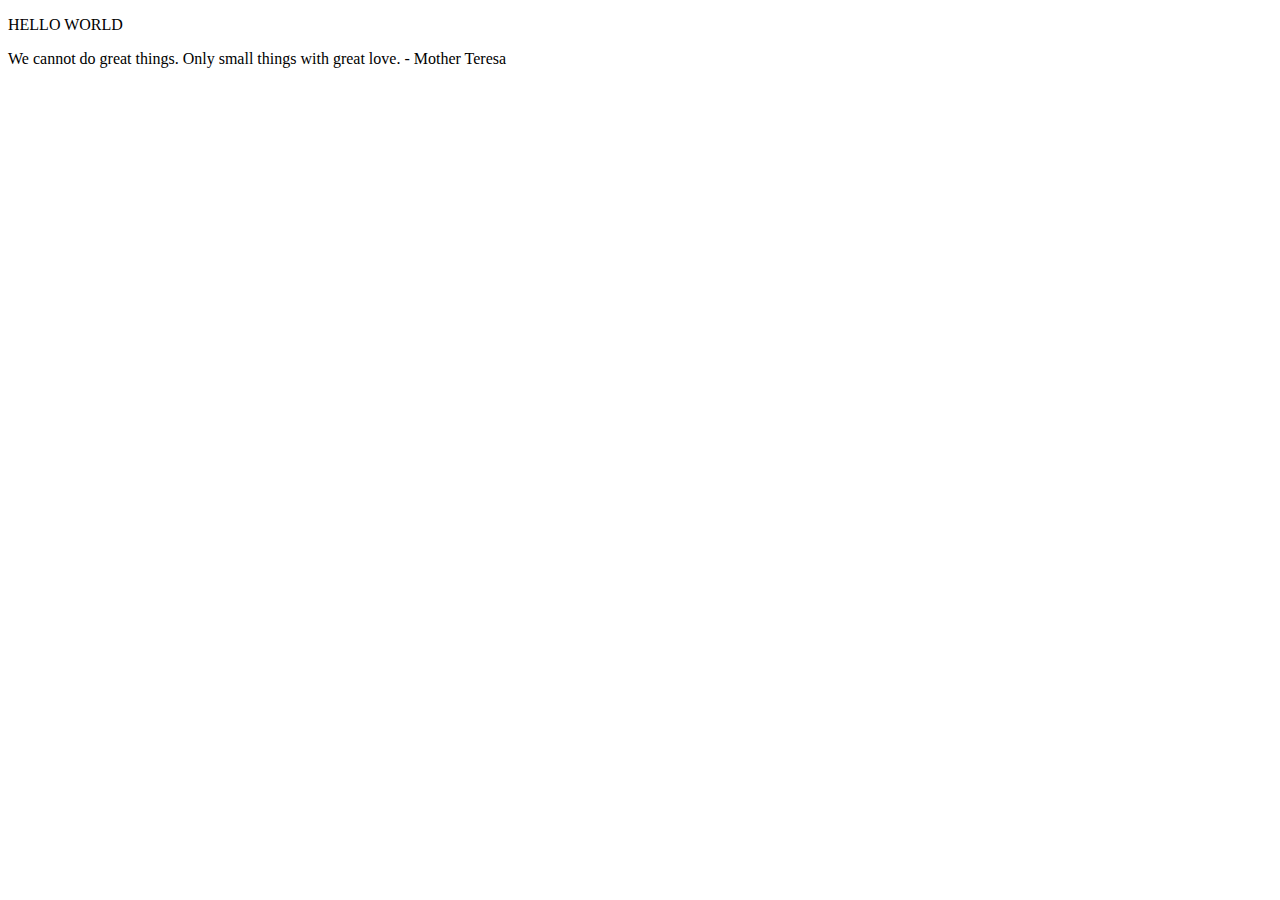
<file: project1/index.html>
<!DOCTYPE html>
<html lang="en-us"></html>
<html>
<head>
<title>Home - Caley Croft</title>
</head>
<body>
<p>HELLO WORLD</p>
<p>We cannot do great things. Only small things with great love. - Mother Teresa</p>
</body>
</html>
</html>
</file>
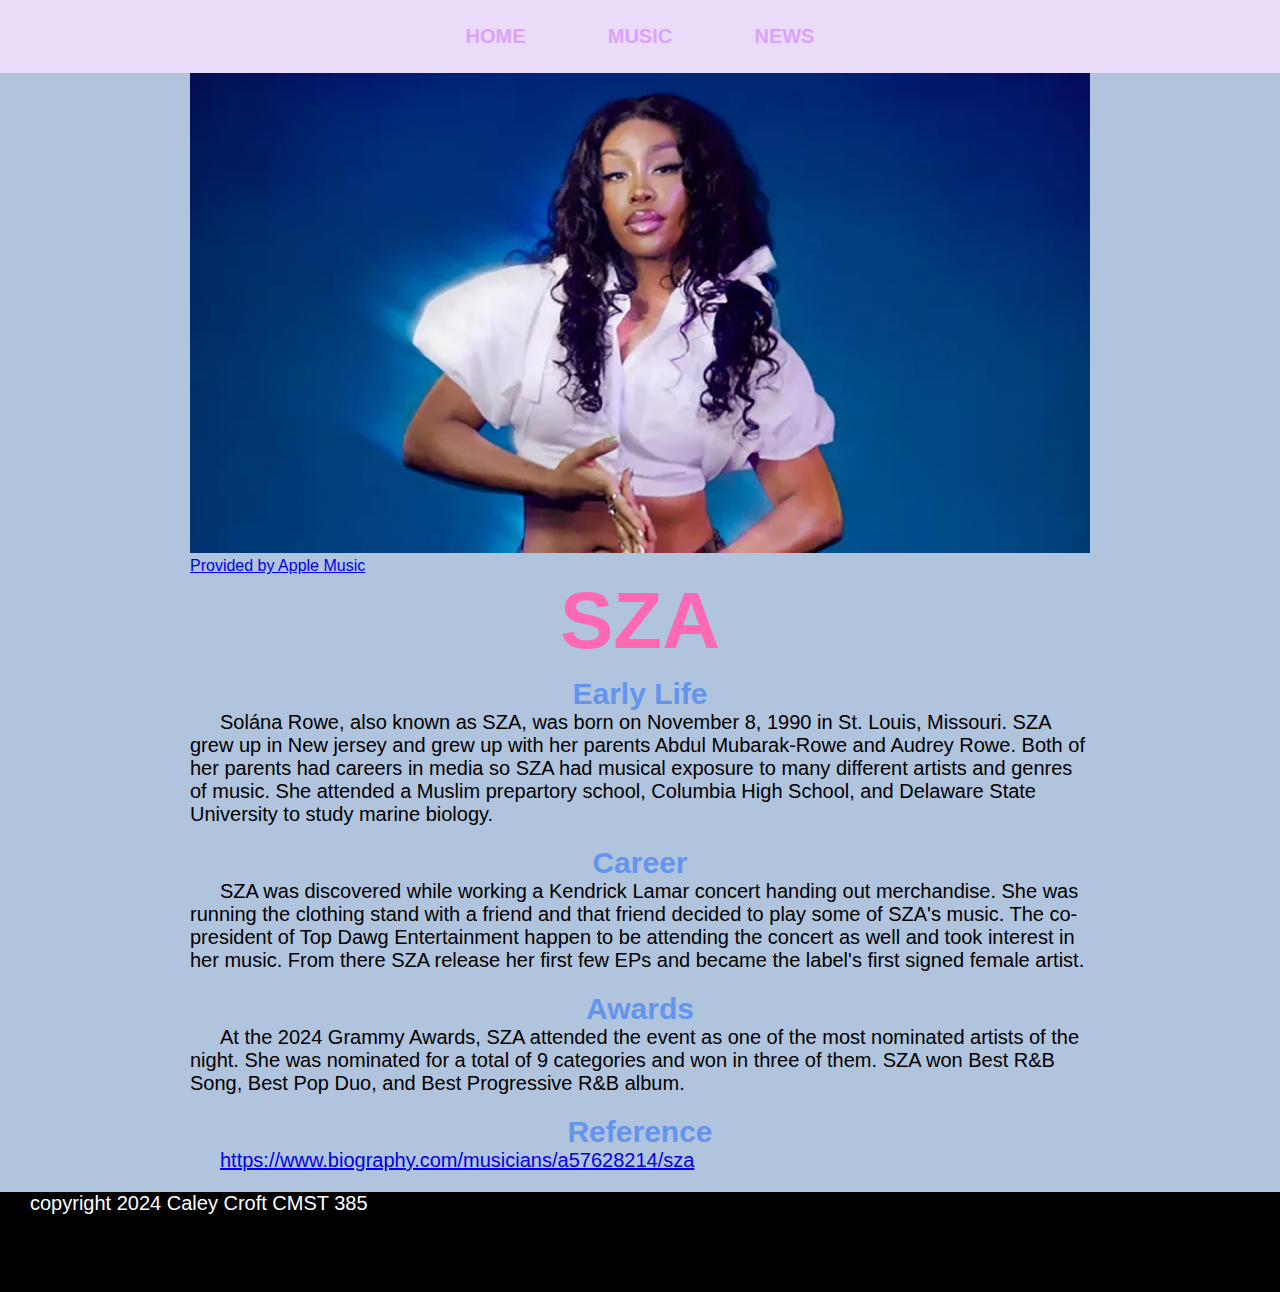
<file: project3/index.html>
<!doctype html>
<html>
<head>
<meta charset="utf-8">
<link rel="stylesheet" href="style.css">
<title>SZA Project 2</title>
</head>
<body style="background-color:lightsteelblue;">
<div class ="header">
	<ul>
		<li><a href="index.html">Home</a></li>
		<li><a href="music.html">Music</a></li>
		<li><a href="news.html">News</a></li>
    </ul>
</div>
<div class="wrapper">
<figure>
	<img src="imgs/img-sza-feature-project2.jpg" width="100%" alt="SZA"/>
	<figcaption><a href="https://www.digitalmusicnews.com/2024/01/30/apple-music-live-tees-up-sza/">Provided by Apple Music</a></figcaption>
</figure>
	<h1>SZA</h1>
		<h2>Early Life</h2>
			<p>Solána Rowe, also known as SZA, was born on November 8, 1990 in St. Louis, Missouri. SZA grew up in New jersey and grew up with her parents Abdul Mubarak-Rowe and Audrey Rowe. Both of her parents had careers in media so SZA had musical exposure to many different artists and genres of music. She attended a Muslim prepartory school, Columbia High School, and Delaware State University to study marine biology.</p>
		<h2>Career</h2>
			<p>SZA was discovered while working a Kendrick Lamar concert handing out merchandise. She was running the clothing stand with a friend and that friend decided to play some of SZA's music. The co-president of Top Dawg Entertainment happen to be attending the concert as well and took interest in her music. From there SZA release her first few EPs and became the label's first signed female artist.</p>
		<h2>Awards</h2>
			<p>At the 2024 Grammy Awards, SZA attended the event as one of the most nominated artists of the night. She was nominated for a total of 9 categories and won in three of them. SZA won Best R&B Song, Best Pop Duo, and Best Progressive R&B album.</p>
	<h2>Reference</h2>
	<p><a href="https://www.biography.com/musicians/a57628214/sza">https://www.biography.com/musicians/a57628214/sza</a></p></div>
	<div id="container">
	<div id="main">
	</div></div>
<footer id="footer">
	<p><span class="footertext">copyright 2024 Caley Croft CMST 385</span></p>
</footer>
</body> 
</html>
</file>
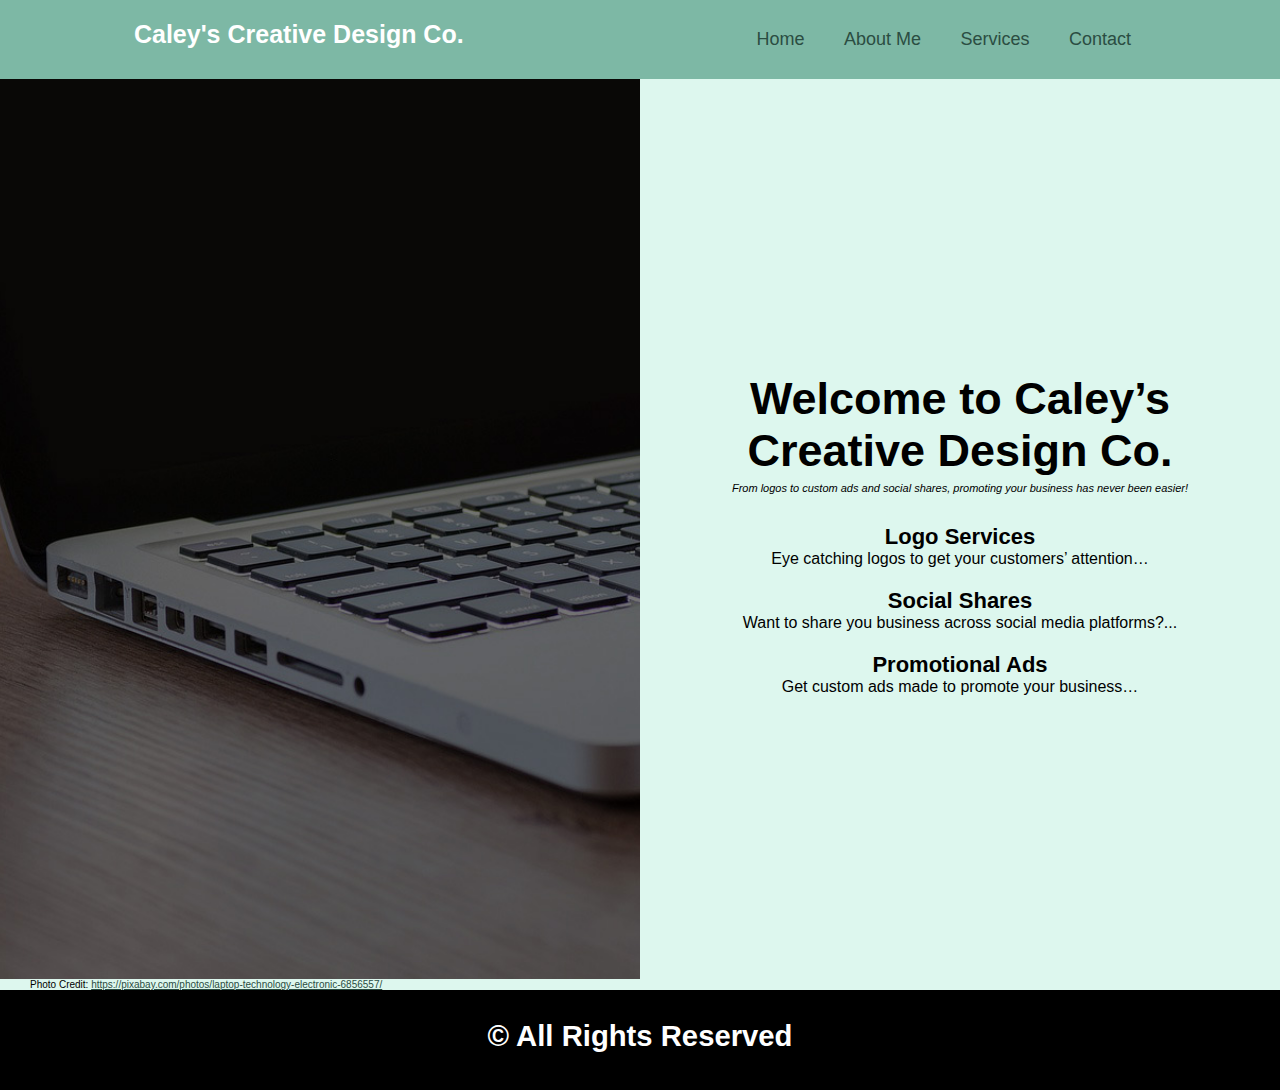
<file: project4/index.html>
<!DOCTYPE html>
<html lang="en-us">
<head>
<meta charset="utf-8">
<link rel="stylesheet" href="css/style.css">
<title>Home</title>
</head>
<body style="background-color: #DDF7EE;">
    <header>
        <div class="logo">
            <h2>Caley's Creative Design Co.</h2>
        </div>

        <nav>
            <ul>
                <li><a href="index.html">Home</a></li>
                <li><a href="about-me.html">About Me</a></li>
                <li><a href="services.html">Services</a></li>
                <li><a href="contact.html">Contact</a></li>
            </ul>
        </nav>
    </header>

    <div class="container">
        <div class="left">
            <a href="imgs/laptop.jpg"><img src="imgs/laptop.jpg" alt="laptop"></a>
            <p class="index-img-cap">Photo Credit: <a href="https://pixabay.com/photos/laptop-technology-electronic-6856557/">https://pixabay.com/photos/laptop-technology-electronic-6856557/</a></p>

        </div>
        <div class="right">
            <h1>Welcome to Caley’s Creative Design Co.</h1>
            <h2 class="slogan"><i>From logos to custom ads and social shares, promoting your business has never been easier!</i></h2>
            <h3 class="index">Logo Services</h3>
            <p class="center-text">
                Eye catching logos to get your customers’ attention…
            </p>
            <h3 class="index">Social Shares</h3>
            <p class="center-text">
                Want to share you business across social media platforms?...
            </p>
            <h3 class="index">Promotional Ads</h3>
            <p class="center-text">
                Get custom ads made to promote your business…</p>
        </div>
    </div>

    <div id="container">
        <div id="main">

        </div>
    </div>

    <footer id="footer">
        <h3>&copy; All Rights Reserved</h3>
    </footer>
</body>
</html>
</file>
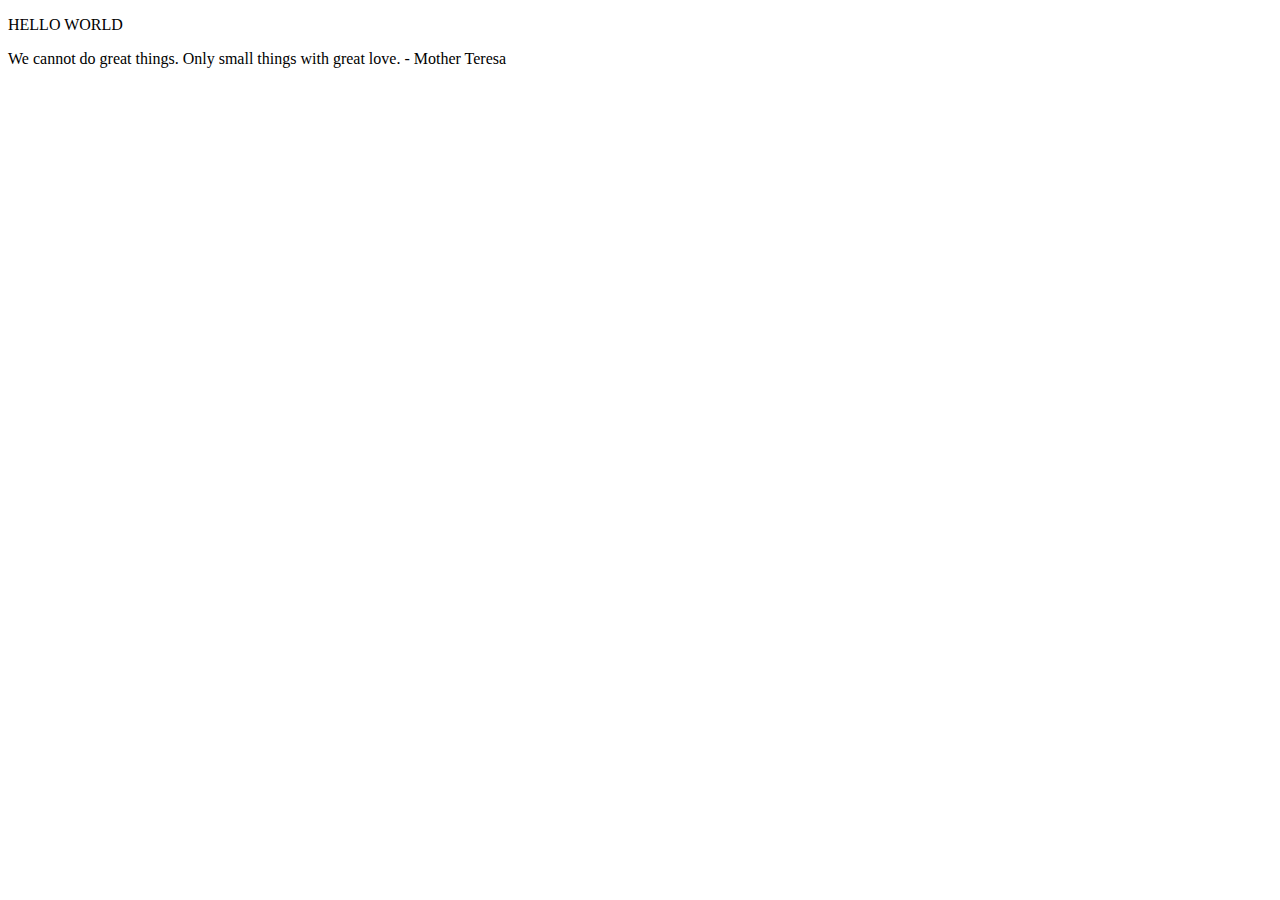
<file: .github/workflows/index.html>
<!DOCTYPE html>
<html>
<head>
<title>Home - Caley Croft</title>
</head>
<body>
<p>HELLO WORLD</p>
<p>We cannot do great things. Only small things with great love. - Mother Teresa</p>
</body>
</html>
</file>
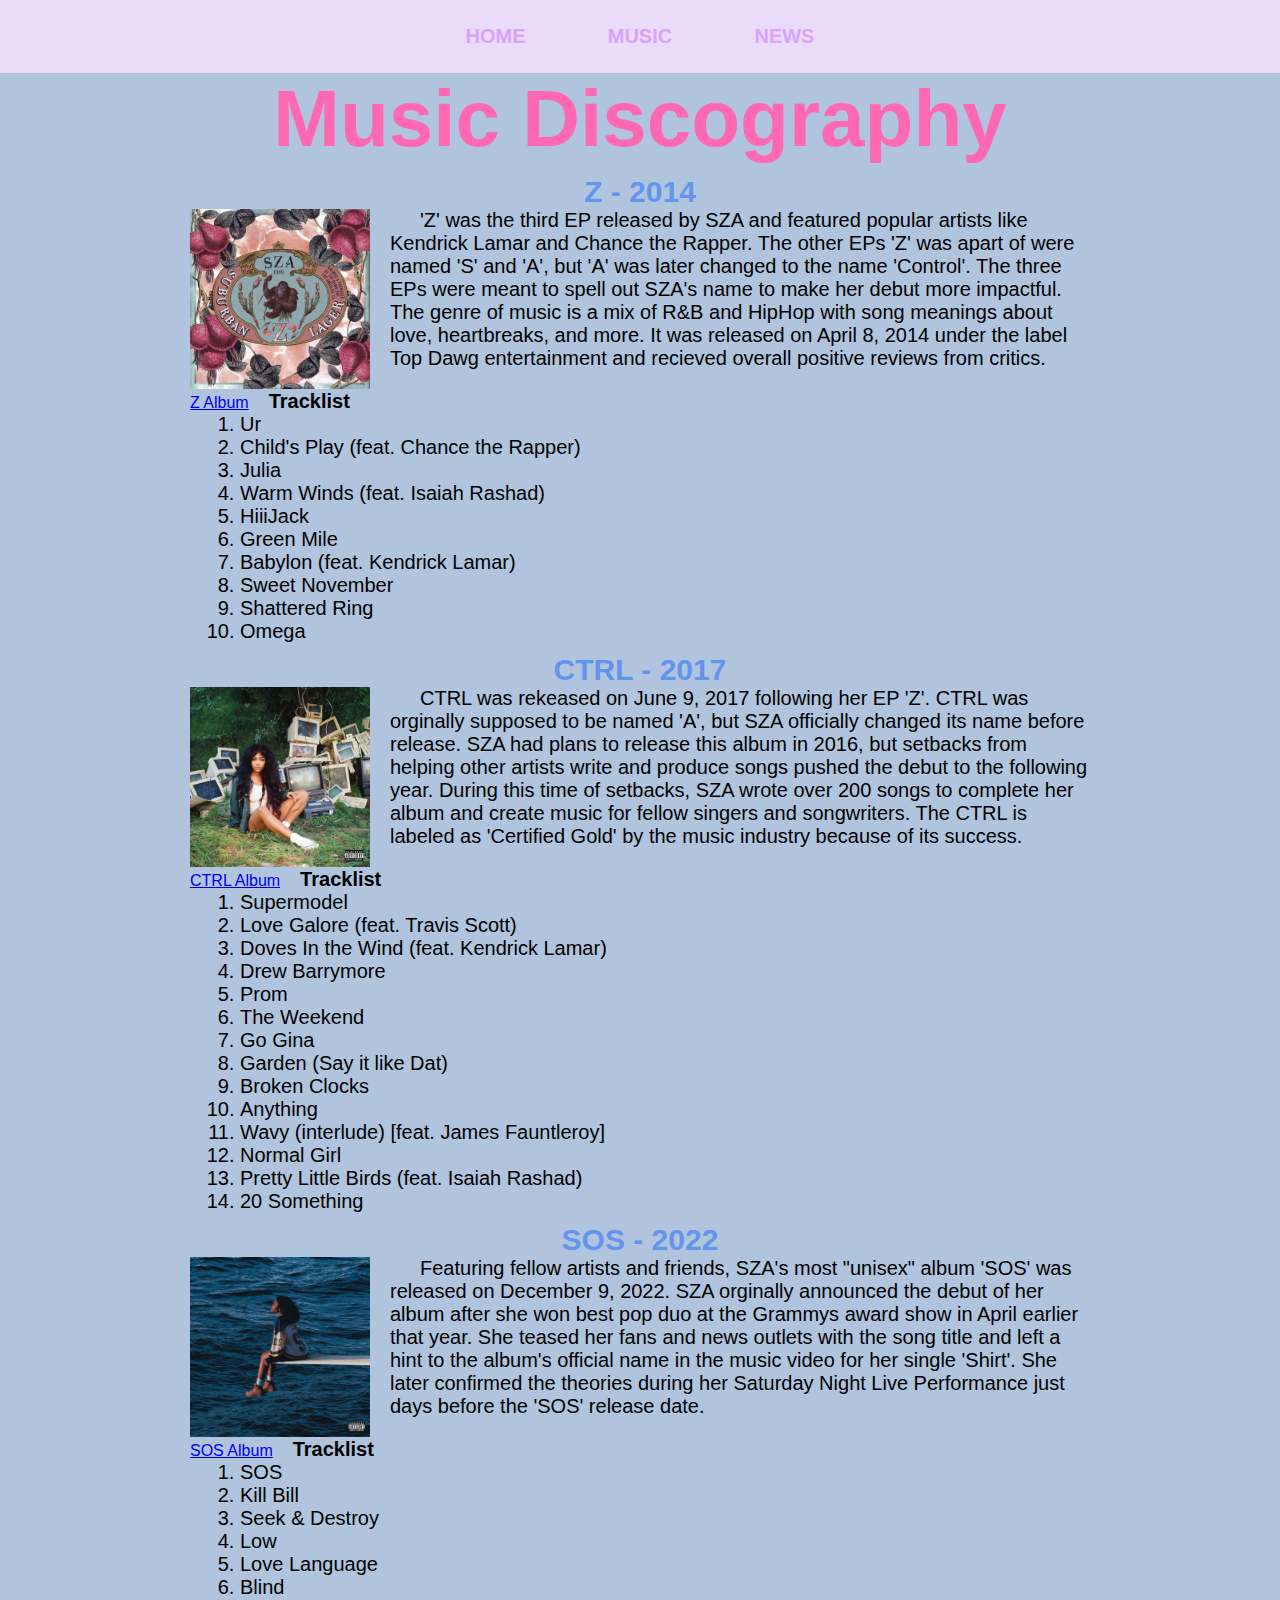
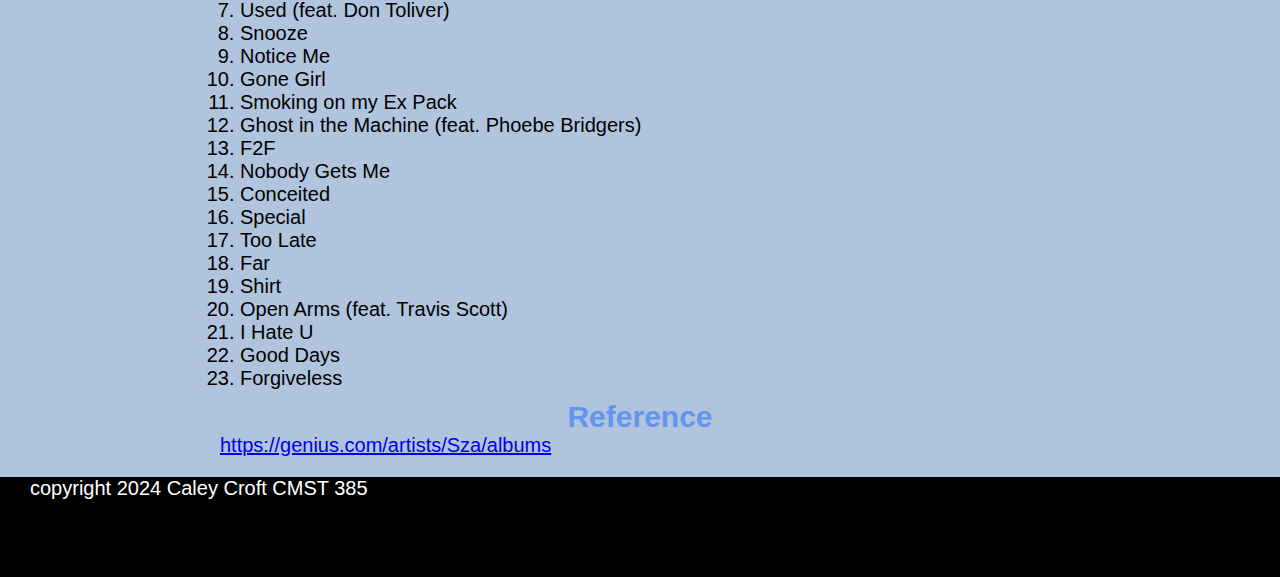
<file: project3/music.html>
<!doctype html>
<html lang="en-us">
<head>
<meta charset="utf-8">
<link rel="stylesheet" href="style.css">
<title>SZA - Project 3</title>
</head>
<body style="background-color:lightsteelblue;">
<div class ="header">
	<ul>
		<li><a href="index.html">Home</a></li>
		<li><a href="music.html">Music</a></li>
		<li><a href="news.html">News</a></li>
    </ul>
</div>
<div class="wrapper">
	<h1>Music Discography</h1>
		<h2>Z - 2014</h2>
	<figure>
		  <img src="imgs/z-album.jpg" width="180" height="180" alt="z album cover" class="float">
		<figcaption class="floatcaption" ><a href="https://pin.it/khDxWO7OB">Z Album</a></figcaption>
	</figure>
  <p>'Z' was the third EP released by SZA and featured popular artists like Kendrick Lamar and Chance the Rapper. The other EPs 'Z' was apart of were named 'S' and 'A', but 'A' was later changed to the name 'Control'. The three EPs were meant to spell out SZA's name to make her debut more impactful. The genre of music is a mix of R&B and HipHop with song meanings about love, heartbreaks, and more. It was released on April 8, 2014 under the label Top Dawg entertainment and recieved overall positive reviews from critics.  </p>
			<h3>Tracklist</h3>
				<ol>
					<li>Ur</li>
					<li>Child's Play (feat. Chance the Rapper)</li>
					<li>Julia</li>
					<li>Warm Winds (feat. Isaiah Rashad)</li>
					<li>HiiiJack</li>
					<li>Green Mile</li>
					<li>Babylon (feat. Kendrick Lamar)</li>
					<li>Sweet November</li>
					<li>Shattered Ring</li>
					<li>Omega</li>
	</ol>
		<h2>CTRL - 2017</h2>
	<figure>
		<img src="imgs/ctrl-album.jpg" width="180" height="180" alt="ctrl album cover" class="float">
		<figcaption class="floatcaption" ><a href="https://pin.it/4CjUvqekX">CTRL Album</a></figcaption>
	</figure>
  <p>CTRL was rekeased on June 9, 2017 following her EP 'Z'. CTRL was orginally supposed to be named 'A', but SZA officially changed its name before release. SZA had plans to release this album in 2016, but setbacks from helping other artists write and produce songs pushed the debut to the following year. During this time of setbacks, SZA wrote over 200 songs to complete her album and create music for fellow singers and songwriters. The CTRL is labeled as 'Certified Gold' by the music industry because of its success.</p>
			<h3>Tracklist</h3>
				<ol>
					<li>Supermodel</li>
					<li>Love Galore (feat. Travis Scott)</li>
					<li>Doves In the Wind (feat. Kendrick Lamar)</li>
					<li>Drew Barrymore</li>
					<li>Prom</li>
					<li>The Weekend</li>
					<li>Go Gina</li>
					<li>Garden (Say it like Dat)</li>
					<li>Broken Clocks</li>
					<li>Anything</li>
					<li>Wavy (interlude) [feat. James Fauntleroy]</li>
					<li>Normal Girl</li>
					<li>Pretty Little Birds (feat. Isaiah Rashad)</li>
					<li>20 Something</li>
	</ol>
  		<h2>SOS - 2022</h2>
	<figure>
		<img src="imgs/sos-album.jpg" width="180" height="180" alt="ctrl album cover" class="float">
		<figcaption class="floatcaption" ><a href="https://pin.it/43bmUlvsT">SOS Album</a></figcaption>
	</figure>
			 <p>Featuring fellow artists and friends, SZA's most "unisex" album 'SOS' was released on December 9, 2022. SZA orginally announced the debut of her album after she won best pop duo at the Grammys award show in April earlier that year. She teased her fans and news outlets with the song title and left a hint to the album's official name in the music video for her single 'Shirt'. She later confirmed the theories during her Saturday Night Live Performance just days before the 'SOS' release date.</p>
			<h3>Tracklist</h3>
				<ol>
					<li>SOS</li>
					<li>Kill Bill</li>
					<li>Seek & Destroy</li>
					<li>Low</li>
					<li>Love Language</li>
					<li>Blind</li>
					<li>Used (feat. Don Toliver)</li>
					<li>Snooze</li>
					<li>Notice Me</li>
					<li>Gone Girl</li>
					<li>Smoking on my Ex Pack</li>
					<li>Ghost in the Machine (feat. Phoebe Bridgers)</li>
					<li>F2F</li>
					<li>Nobody Gets Me</li>
					<li>Conceited</li>
					<li>Special</li>
					<li>Too Late</li>
					<li>Far</li>
					<li>Shirt</li>
					<li>Open Arms (feat. Travis Scott)</li>
					<li>I Hate U</li>
					<li>Good Days</li>
					<li>Forgiveless</li>
	</ol>
	<h2>Reference</h2>
	<p><a href="https://genius.com/artists/Sza/albums">https://genius.com/artists/Sza/albums</a></p>
	</div>
	<div id="contaianer">
	<div id="main">
	</div>
</div>
	
<footer id="footer">
	<p><span class="footertext">copyright 2024 Caley Croft CMST 385</span></p>
</footer>
</body> 
</html>
</file>
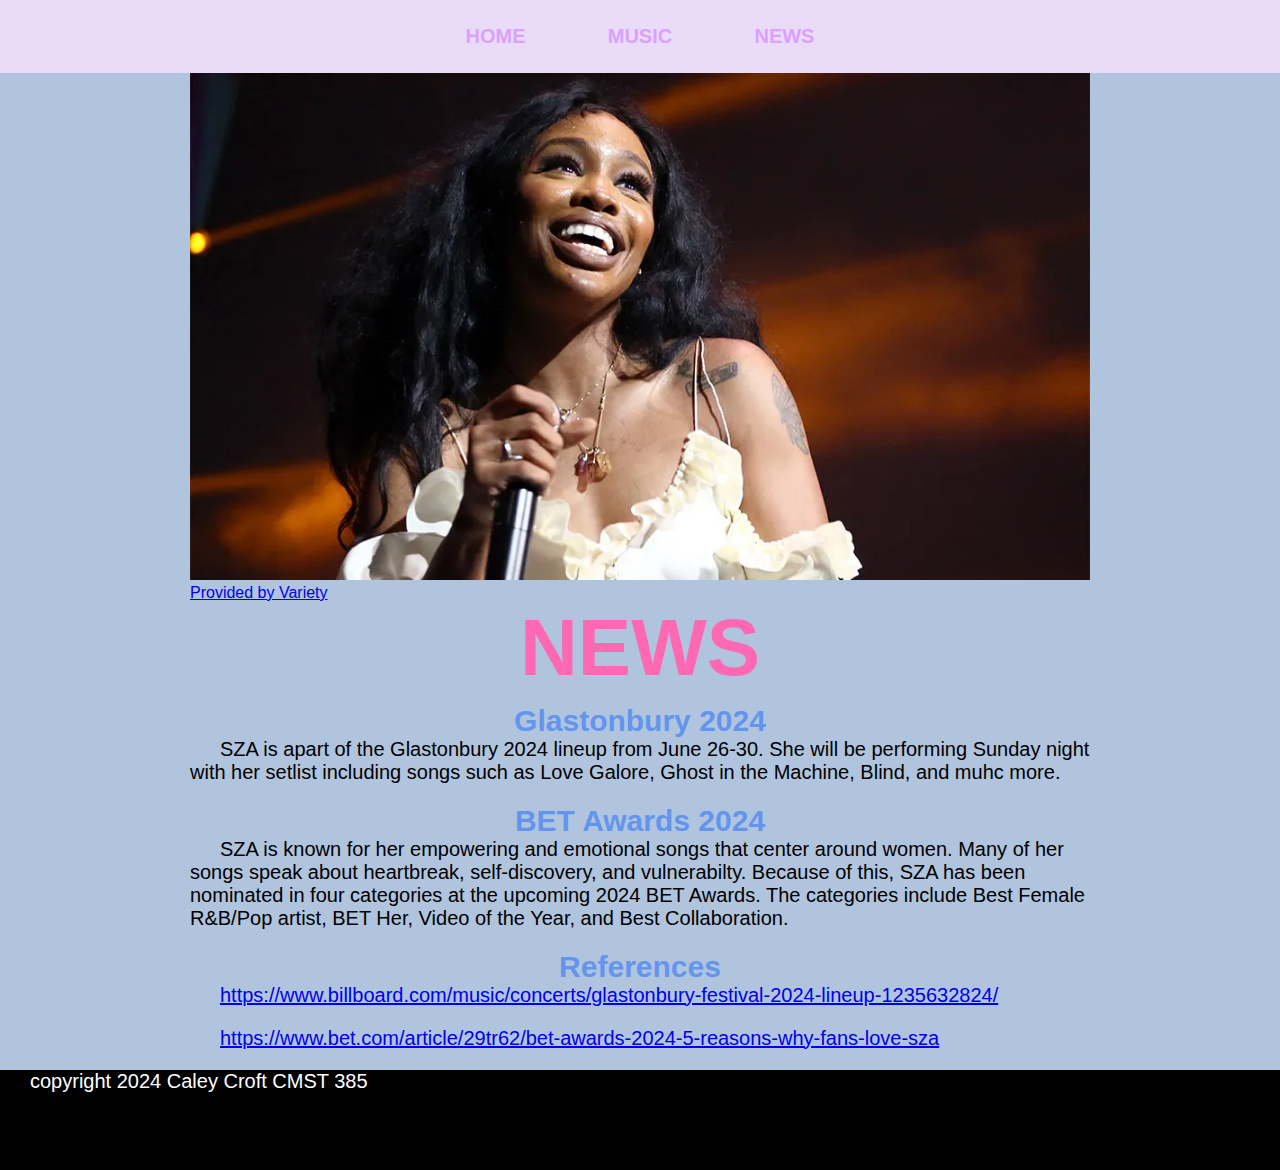
<file: project3/news.html>
<!doctype html>
<html>
<head>
<meta charset="utf-8">
<link rel="stylesheet" href="style.css">
<title>SZA - Project 3</title>
</head>
<body style="background-color:lightsteelblue;">
<div class ="header">
	<ul>
		<li><a href="index.html">Home</a></li>
		<li><a href="music.html">Music</a></li>
		<li><a href="news.html">News</a></li>
    </ul>
</div>
<div class="wrapper">
<figure>
	<a href="imgs/sza-performing.jpg"><img src="imgs/sza-performing.jpg" width="100%"alt="SZA smiling while holding a microphone"/></a>
	<figcaption><a href="https://variety.com/2018/music/news/sza-vocal-injury-chris-brown-bet-experience-1202855879/">Provided by Variety</a></figcaption>
</figure>
	<h1>NEWS</h1>
		<h2>Glastonbury 2024</h2>
			<p>SZA is apart of the Glastonbury 2024 lineup from June 26-30. She will be performing Sunday night with her setlist including songs such as Love Galore, Ghost in the Machine, Blind, and muhc more. </p>
		<h2>BET Awards 2024</h2>
			<p>SZA is known for her empowering and emotional songs that center around women. Many of her songs speak about heartbreak, self-discovery, and vulnerabilty. Because of this, SZA has been nominated in four categories at the upcoming 2024 BET Awards. The categories include Best Female R&B/Pop artist, BET Her, Video of the Year, and Best Collaboration. </p>
	<h2>References</h2>
	<p><a href="https://www.billboard.com/music/concerts/glastonbury-festival-2024-lineup-1235632824/">https://www.billboard.com/music/concerts/glastonbury-festival-2024-lineup-1235632824/</a>
	</p>
	<p><a href="https://www.bet.com/article/29tr62/bet-awards-2024-5-reasons-why-fans-love-sza">https://www.bet.com/article/29tr62/bet-awards-2024-5-reasons-why-fans-love-sza</a></p>
</div>
<div id="container">
	<div id="main">
	</div>
</div>
	
<footer id="footer">
	<p><span class="footertext">copyright 2024 Caley Croft CMST 385</span></p>
</footer>
</body> 
</html>
</file>
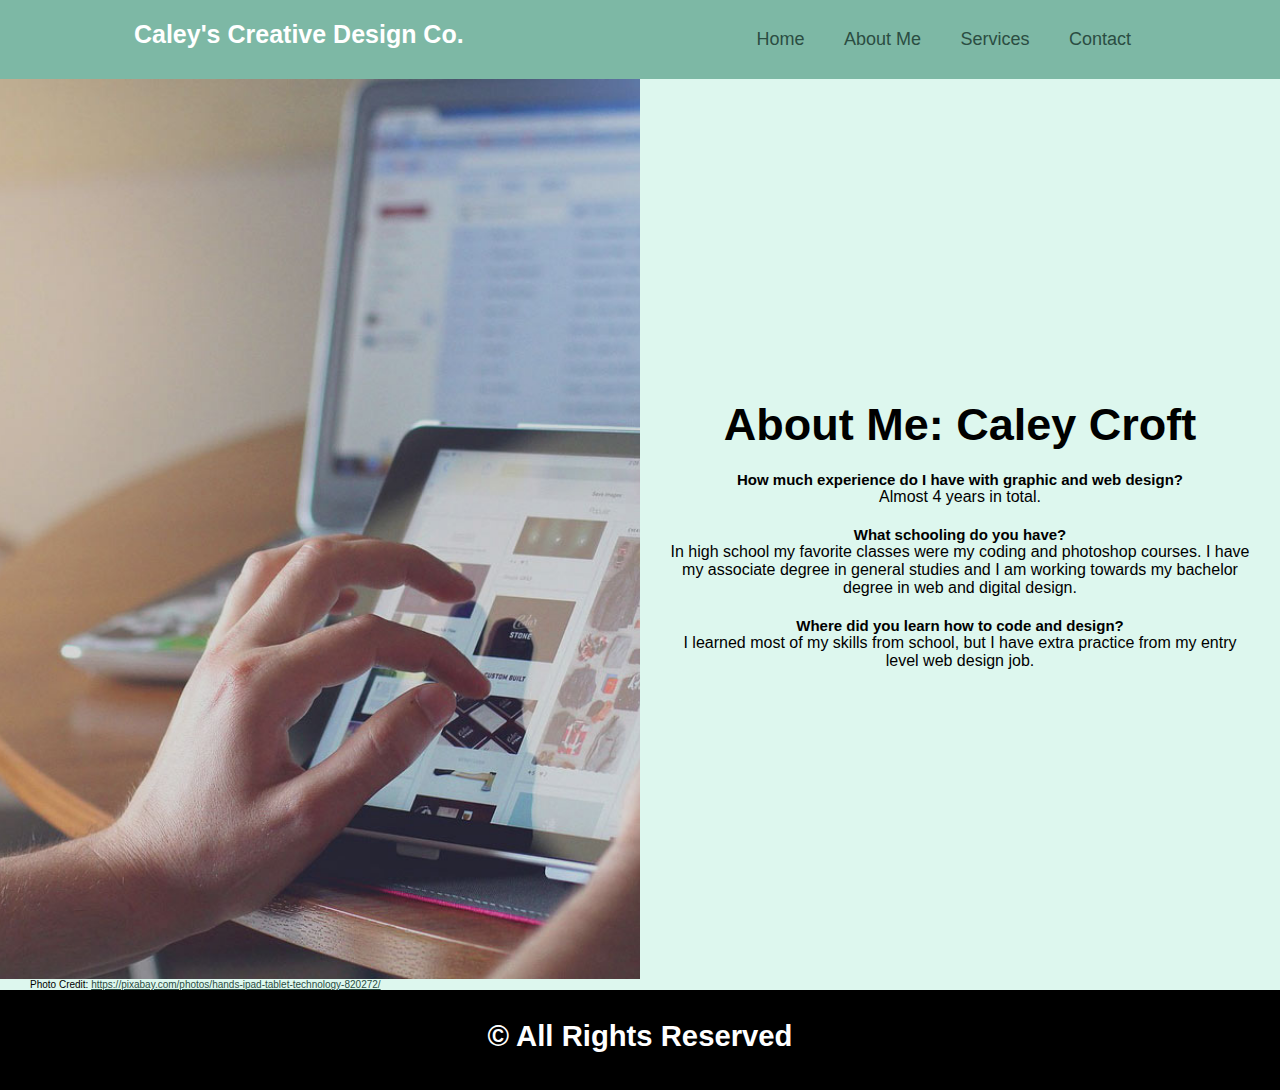
<file: project4/about-me.html>
<!DOCTYPE html>
<html lang="en-us">
<head>
<meta charset="utf-8">
<link rel="stylesheet" href="css/style.css">
<title>About Me</title>
</head>
<body style="background-color: #DDF7EE;">
    <header>
        <div class="logo">
            <h2>Caley's Creative Design Co.</h2>
        </div>

        <nav>
            <ul>
                <li><a href="index.html">Home</a></li>
                <li><a href="about-me.html">About Me</a></li>
                <li><a href="services.html">Services</a></li>
                <li><a href="contact.html">Contact</a></li>
            </ul>
        </nav>
    </header>

    <div class="container">
        <div class="left">
            <a href="imgs/tablet.jpg"><img src="imgs/tablet.jpg" alt="hands holding tablet"></a>
            <p class="index-img-cap">Photo Credit: <a href="https://pixabay.com/photos/hands-ipad-tablet-technology-820272/">https://pixabay.com/photos/hands-ipad-tablet-technology-820272/</a></p>
        </div>
        <div class="right">
            <h1>About Me: Caley Croft</h1>
            <h3 class="questions">How much experience do I have with graphic and web design?</h3>
            <p class="center-text">
                Almost 4 years in total.
            </p>
            <h3 class="questions">What schooling do you have?</h3>
            <p class="center-text">
                In high school my favorite classes were my coding and photoshop courses. I have my associate degree in general studies and I am working towards my bachelor degree in web and digital design.
            </p>
            <h3 class="questions">Where did you learn how to code and design?</h3>
            <p class="center-text">
                I learned most of my skills from school, but I have extra practice from my entry level web design job.</p>
        </div>
    </div>

    <div id="container">
        <div id="main">

        </div>
    </div>

    <footer id="footer">
        <h3>&copy; All Rights Reserved</h3>
    </footer>
</body>
</html>
</file>
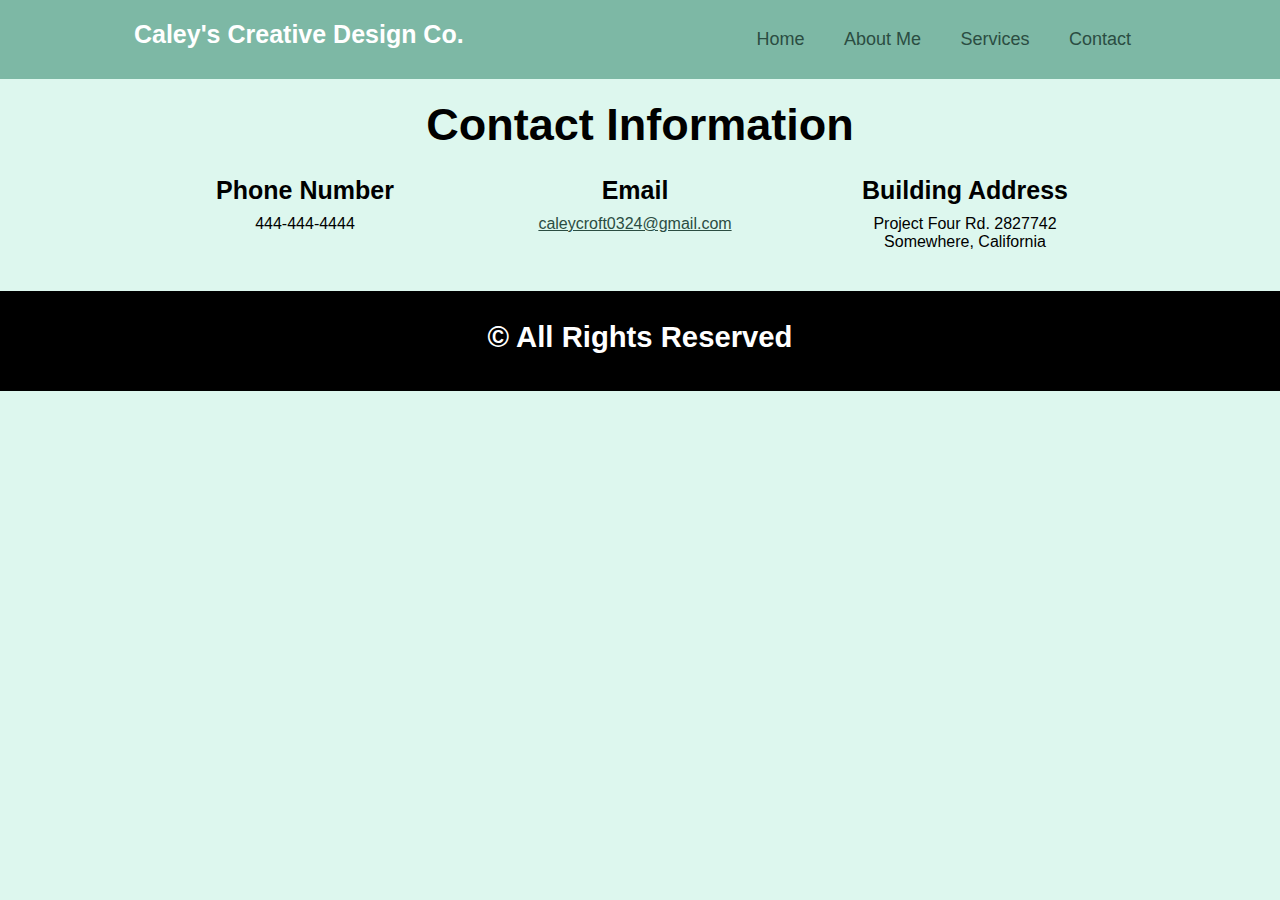
<file: project4/contact.html>
<!DOCTYPE html>
<html lang="en-us">
<head>
<meta charset="utf-8">
<link rel="stylesheet" href="css/style.css">
<title>Contact</title>
</head>
<body style="background-color: #DDF7EE;">
    <header>
        <div class="logo">
            <h2>Caley's Creative Design Co.</h2>
        </div>

        <nav>
            <ul>
                <li><a href="index.html">Home</a></li>
                <li><a href="about-me.html">About Me</a></li>
                <li><a href="services.html">Services</a></li>
                <li><a href="contact.html">Contact</a></li>
            </ul>
        </nav>
    </header>
<div class="container-two">
  <h1>Contact Information</h1>
    <div class="row">
      <div class="column">
        <h2>Phone Number</h2>
        <p class="center-text">444-444-4444</p>
      </div>
      <div class="column">
        <h2>Email</h2>
        <p class="center-text"><a href="mailto:caleycroft0324@gmail.com">caleycroft0324@gmail.com</a></p>
      </div>
      <div class="column">
        <h2>Building Address</h2>
        <p class="center-text">Project Four Rd. 2827742 Somewhere, California</p>
      </div>
    </div>
    </div>
	<div id="container">
        <div id="main">

        </div>
    </div>
    <footer id="footer">
        <h3>&copy; All Rights Reserved</h3>
    </footer>  
	</body>
</html>
</file>
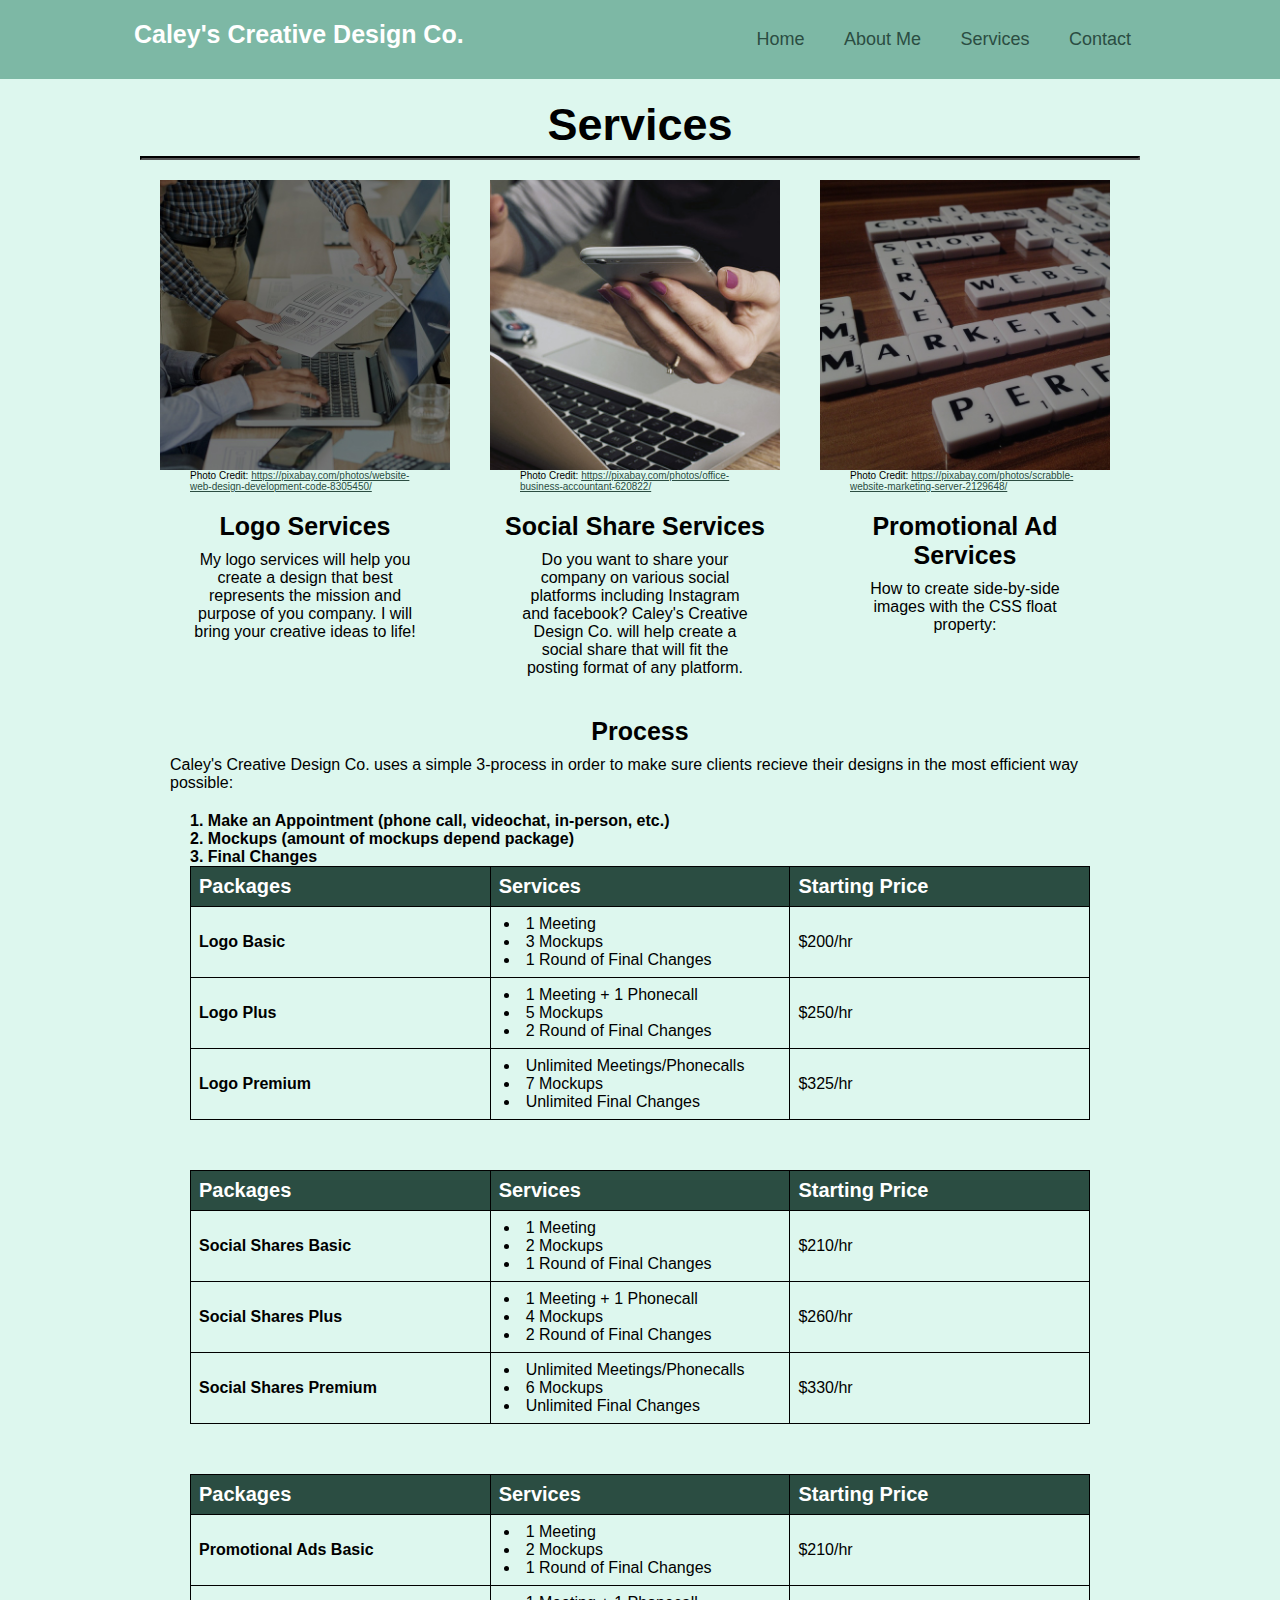
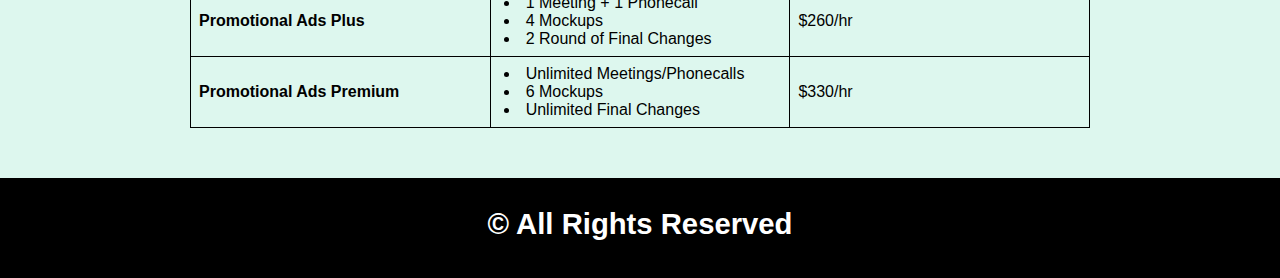
<file: project4/services.html>
<!DOCTYPE html>
<html lang="en-us">
<head>
<meta charset="utf-8">
<link rel="stylesheet" href="css/style.css">
<title>Services</title>
</head>
<body style="background-color: #DDF7EE;">
    <header class="header-h2">
        <div class="logo">
            <h2>Caley's Creative Design Co.</h2>
        </div>

        <nav>
            <ul>
                <li><a href="index.html">Home</a></li>
                <li><a href="about-me.html">About Me</a></li>
                <li><a href="services.html">Services</a></li>
                <li><a href="contact.html">Contact</a></li>
            </ul>
        </nav>
    </header>
<div class="container-two">
  <h1>Services</h1>
  <hr>
    <div class="row">
      <div class="column">
        <a href="imgs/mockup.jpg"><img class="column-img" src="imgs/mockup.jpg" alt="hand holding printed wireframe"></a>
        <p class="img-cap">Photo Credit: <a href="https://pixabay.com/photos/website-web-design-development-code-8305450/">https://pixabay.com/photos/website-web-design-development-code-8305450/</a></p>
        <h2>Logo Services</h2>
        <p class="center-text">My logo services will help you create a design that best represents the mission and purpose of you company. I will bring your creative ideas to life!</p>
      </div>
      <div class="column">
        <a href="imgs/phone.jpg"><img class="column-img" src="imgs/phone.jpg" alt="hand holding phone above laptop"></a>
        <p class="img-cap">Photo Credit: <a href="https://pixabay.com/photos/office-business-accountant-620822/">https://pixabay.com/photos/office-business-accountant-620822/</a></p>
        <h2>Social Share Services</h2>
        <p class="center-text">Do you want to share your company on various social platforms including Instagram and facebook? Caley's Creative Design Co. will help create a social share that will fit the posting format of any platform.</p>
      </div>
      <div class="column">
        <a href="imgs/scrabble.jpg"><img class="column-img" src="imgs/scrabble.jpg" alt="scrabble game spelling out web related words"></a>
        <p class="img-cap">Photo Credit: <a href="https://pixabay.com/photos/scrabble-website-marketing-server-2129648/">https://pixabay.com/photos/scrabble-website-marketing-server-2129648/</a></p>
        <h2>Promotional Ad Services</h2>
        <p class="center-text">How to create side-by-side images with the CSS float property:</p>
      </div>
    </div>
    <h2>Process</h2>
    <p>Caley's Creative Design Co. uses a simple 3-process in order to make sure clients recieve their designs in the most efficient way possible:</p>
    <ol>
      <li>Make an Appointment (phone call, videochat, in-person, etc.)</li>
      <li>Mockups (amount of mockups depend package)</li>
      <li>Final Changes</li>
    </ol>

    <table>
      <tr>
        <th>Packages</th>
        <th>Services</th>
        <th>Starting Price</th>
      </tr>
      <tr>
        <td><b>Logo Basic</b></td>
        <td>
          <ul>
            <li>1 Meeting</li>
            <li>3 Mockups</li>
            <li>1 Round of Final Changes</li>
          </ul>
        </td>
        <td>$200/hr</td>
      </tr>
      <tr>
        <td><b>Logo Plus</b></td>
        <td>
          <ul>
            <li>1 Meeting + 1 Phonecall</li>
            <li>5 Mockups</li>
            <li>2 Round of Final Changes</li>
          </ul>
        </td>
        <td>$250/hr</td>
      </tr>
      <tr>
        <td><b>Logo Premium</b></td>
        <td><ul>
          <li>Unlimited Meetings/Phonecalls</li>
          <li>7 Mockups</li>
          <li>Unlimited Final Changes</li>
        </ul></td>
        <td>$325/hr</td>
      </tr>
    </table>

    <table>
      <tr>
        <th>Packages</th>
        <th>Services</th>
        <th>Starting Price</th>
      </tr>
      <tr>
        <td><b>Social Shares Basic</b></td>
        <td>
          <ul>
            <li>1 Meeting</li>
            <li>2 Mockups</li>
            <li>1 Round of Final Changes</li>
          </ul>
        </td>
        <td>$210/hr</td>
      </tr>
      <tr>
        <td><b>Social Shares Plus</b></td>
        <td>
          <ul>
            <li>1 Meeting + 1 Phonecall</li>
            <li>4 Mockups</li>
            <li>2 Round of Final Changes</li>
          </ul>
        </td>
        <td>$260/hr</td>
      </tr>
      <tr>
        <td><b>Social Shares Premium</b></td>
        <td>
          <ul>
            <li>Unlimited Meetings/Phonecalls</li>
            <li>6 Mockups</li>
            <li>Unlimited Final Changes</li>
          </ul>
        </td>
        <td>$330/hr</td>
      </tr>
    </table>

    <table>
      <tr>
        <th>Packages</th>
        <th>Services</th>
        <th>Starting Price</th>
      </tr>
      <tr>
        <td><b>Promotional Ads Basic</b></td>
        <td>
          <ul>
            <li>1 Meeting</li>
            <li>2 Mockups</li>
            <li>1 Round of Final Changes</li>
          </ul>
        </td>
        <td>$210/hr</td>
      </tr>
      <tr>
        <td><b>Promotional Ads Plus</b></td>
        <td>
          <ul>
            <li>1 Meeting + 1 Phonecall</li>
            <li>4 Mockups</li>
            <li>2 Round of Final Changes</li>
          </ul>
        </td>
        <td>$260/hr</td>
      </tr>
      <tr>
        <td><b>Promotional Ads Premium</b></td>
        <td>
          <ul>
            <li>Unlimited Meetings/Phonecalls</li>
            <li>6 Mockups</li>
            <li>Unlimited Final Changes</li>
          </ul>
        </td>
        <td>$330/hr</td>
      </tr>
    </table>
    </div>
	<div id="container">
        <div id="main">

        </div>
    </div>
    <footer id="footer">
        <h3>&copy; All Rights Reserved</h3>
    </footer>  
	</body>
</html>
</file>
<file: project3/style.css>
* {
	margin: 0;
	padding: 0;
}

body {
 font-family: verdana, arial, sans-serif;
}

h1 {
 color: hotpink;
 font-family: verdana, arial, sans-serif;
 font-size: 80px;
 text-align: center;
}

h2 {
 color: cornflowerblue;
 font-family: verdana, arial, sans-serif;
 font-size: 30px;
 text-align: center;
 margin-bottom: 0px;
 margin-top: 10px;
}

h3{
 color: black;
 font-family: verdana, arial, sans-serif;
 font-size: 20px;
 text-align: left;
 margin-bottom: 0px;
}

p{
 color: black;
 font-family: verdana, arial, sans-serif;
 text-align: left;
 font-size: 20px;
 text-indent: 30px;
 margin-top: 0px;
 margin-bottom: 20px;
 padding-bottom: 0px;
}

ol{
 color: black;
 font-family: verdana, arial, sans-serif;
 text-align: left;
 font-size: 20px;
 margin-top: 0px;
 padding-bottom: 0px;
 padding-left: 50px;
 margin-bottom: 0px;
}

.wrapper{
	margin: 0 auto;
	width: 900px;
}

.imgwrapper{
	margin: 0 auto;
	width: 900px;
}

.header ul{
	list-style: none;
	background: #EADBF9;
	padding: 0;
	margin: 0px;
	text-align: center;
}

.header li{
	display: inline-block;
}

.header a{
	text-decoration: none;
	color: #DAA1FD;
	font-family: verdana, arial, sans-serif;
	width: 100px;
	display: block;
	padding: 25px 20px;
	font-size: 20px;
	text-transform: uppercase;
	font-weight: bold;
	text-align: center;
}

.header a:hover{
	background: #36046A;
}

* {
	margin: 0;
	padding: 0;
}

#container {
	min-height: 100%;
}

#main {
	overflow: auto;
	padding-bottom: 100px;
}

#footer {
	background-color: #000;
	position: relative;
	height: 100px;
	margin-top: -100px;
	clear: both;
}

.footertext {
	color: white;
	}

.float{
	float: left;
	margin-right: 20px;
	font-family: verdana, arial, sans-serif;
	clear: both;
}

.floatcaption{
	float: left;
	margin-right: 20px;
	margin-top: 5px;
	font-family: verdana, arial, sans-serif;
	clear: both;
}

.caption{
	font-family: verdana, arial, sans-serif;
}
</file>
<file: project4/css/style.css>
*{
	padding: 0;
	margin: 0;
	box-sizing: border-box;
	font-family: verdana, arial, sans-serif;
}

header,footer{
	background-color: #7DB8A5;
	color: #fff;
	width: 100%;
	font-family: verdana, arial, sans-serif;
}

footer{
	position: absolute;
	bottom: 0;
	text-align: center;
	font-size: 25px;
	padding: 30px 0;
	font-family: verdana, arial, sans-serif;
	color: #fff;
}

#container{
	min-height: 100%;
}

#main{
	overflow: auto;
	padding-bottom: 100px;
}

#footer{
	background-color: #000;
	position: relative;
	height: 100px;
	margin-top: -100px;
	clear: both;
	font-family: verdana, arial, sans-serif;
	color: #fff;
}

h1{
	text-align: center;
	padding-left: 30px;
	padding-right: 30px;
	font-size: 45px;
	margin-bottom: 5px;
	margin-top: 20px;
	font-family: verdana, arial, sans-serif;
	color: #000;
}

header h2{
	font-size: 25px;
	color: #fff;
}

h2{
	text-align: center;
	font-family: verdana, arial, sans-serif;
	color: #000;
	margin-bottom: 10px;
	font-size: 25px;
}

.questions{
	font-size: 15px;
	text-align: center;
	margin-top: 20px;
}

header{
	display: flex;
	align-items: center;
	justify-content: space-around;
	padding: 20px 0;
	font-family: verdana, arial, sans-serif;
}

p{
	margin-bottom: 20px;
	color: #000;
	font-family: verdana, arial, sans-serif;
	text-align: left;
	font-size: 16px;
	padding-left: 30px;
	padding-right: 30px;
}

nav ul li{
	list-style: none;
	display: inline-block;
	font-family: verdana, arial, sans-serif;
}

nav ul li a{
	text-decoration: none;
	color: #fff;
	font-size: 18px;
	padding: 0 15px;
	text-transform: capitalize;
	font-family: verdana, arial, sans-serif;
}

.container{
	min-height: 100vh;
	width: 100%;
	display: flex;
	align-items: center;
	justify-content: center;	
}

.container-two{
	margin: 0 auto;
	width: 1000px;
}

#contact{
	width: 1000px;
	height: 100px;
	display: flex;
	align-items: center;
	justify-content: space-between;
  }

#contact div{
	width: 300px;
	height: 70px;
	align-items: center;
	font-family: verdana, arial, sans-serif;
}

img{
	width: 50vw;
	height: 100vh;
	display: block;
	object-fit: cover;
	object-position: center;
}

.center-text{
	padding-left: 30px;
	padding-right: 30px;
	margin-bottom: 20px;
	font-size: 16px;
	text-align: center;
	font-family: verdana, arial, sans-serif;
}

.index{
	text-align: center;
	font-size: 22px;
	font-family: verdana, arial, sans-serif;
}

.slogan{
	font-size: 11px;
	font-weight: 100;
	text-align: center;
	padding-left: 30px;
	padding-right: 30px;
	margin-bottom: 30px;
	font-family: verdana, arial, sans-serif;
}

* {
	box-sizing: border-box;
  }
  
.column{
	float: inline-start;
	width: 290px;
	margin: 20px;
	align-content: center;
}

.column-img{
	width: 290px;
	max-height: 290px;
}
  
.row::after {
	content: "";
	clear: both;
	display: table;
}

.img-cap{
	text-align: left;
	font-size: 10px;
	margin-bottom: 20px;
	font-family: verdana, arial, sans-serif;
}

.index-img-cap{
	text-align: left;
	font-size: 10px;
	margin-bottom: 0px;
	font-family: verdana, arial, sans-serif;
	color: #000;
}

a:hover{
	color: #3b554d;
}

a:link{
	color: #2b4d42;
}

a:active{
	color: aquamarine;
}

ol{
	text-indent: 50px;
	list-style-position: inside;
	font-weight: bold;
	font-family: verdana, arial, sans-serif;
}

table{
	width: 900px;
	margin-bottom: 50px;
	margin-left: auto;
	margin-right: auto;
	align-content: center;
	font-family: verdana, arial, sans-serif;
}

th{
	text-align: left;
	width: 300px;
	padding: 8px;
	font-size: 20px;
	background-color: #2b4d42;
	color: #fff;
	font-family: verdana, arial, sans-serif;
}

td{
	padding: 8px;
	font-family: verdana, arial, sans-serif;
}

table, th, td{
	border: 1px solid #000;
	border-collapse: collapse;
	font-family: verdana, arial, sans-serif;
}

ul{
	text-indent: 5px;
	list-style-position: inside;
	font-family: verdana, arial, sans-serif;
}

hr{
	border-width: 2px;
	border-color: #000;
	color: #000;
	background-color: #000;
	width: 1000px;
	align-items: center;
}
</file>
